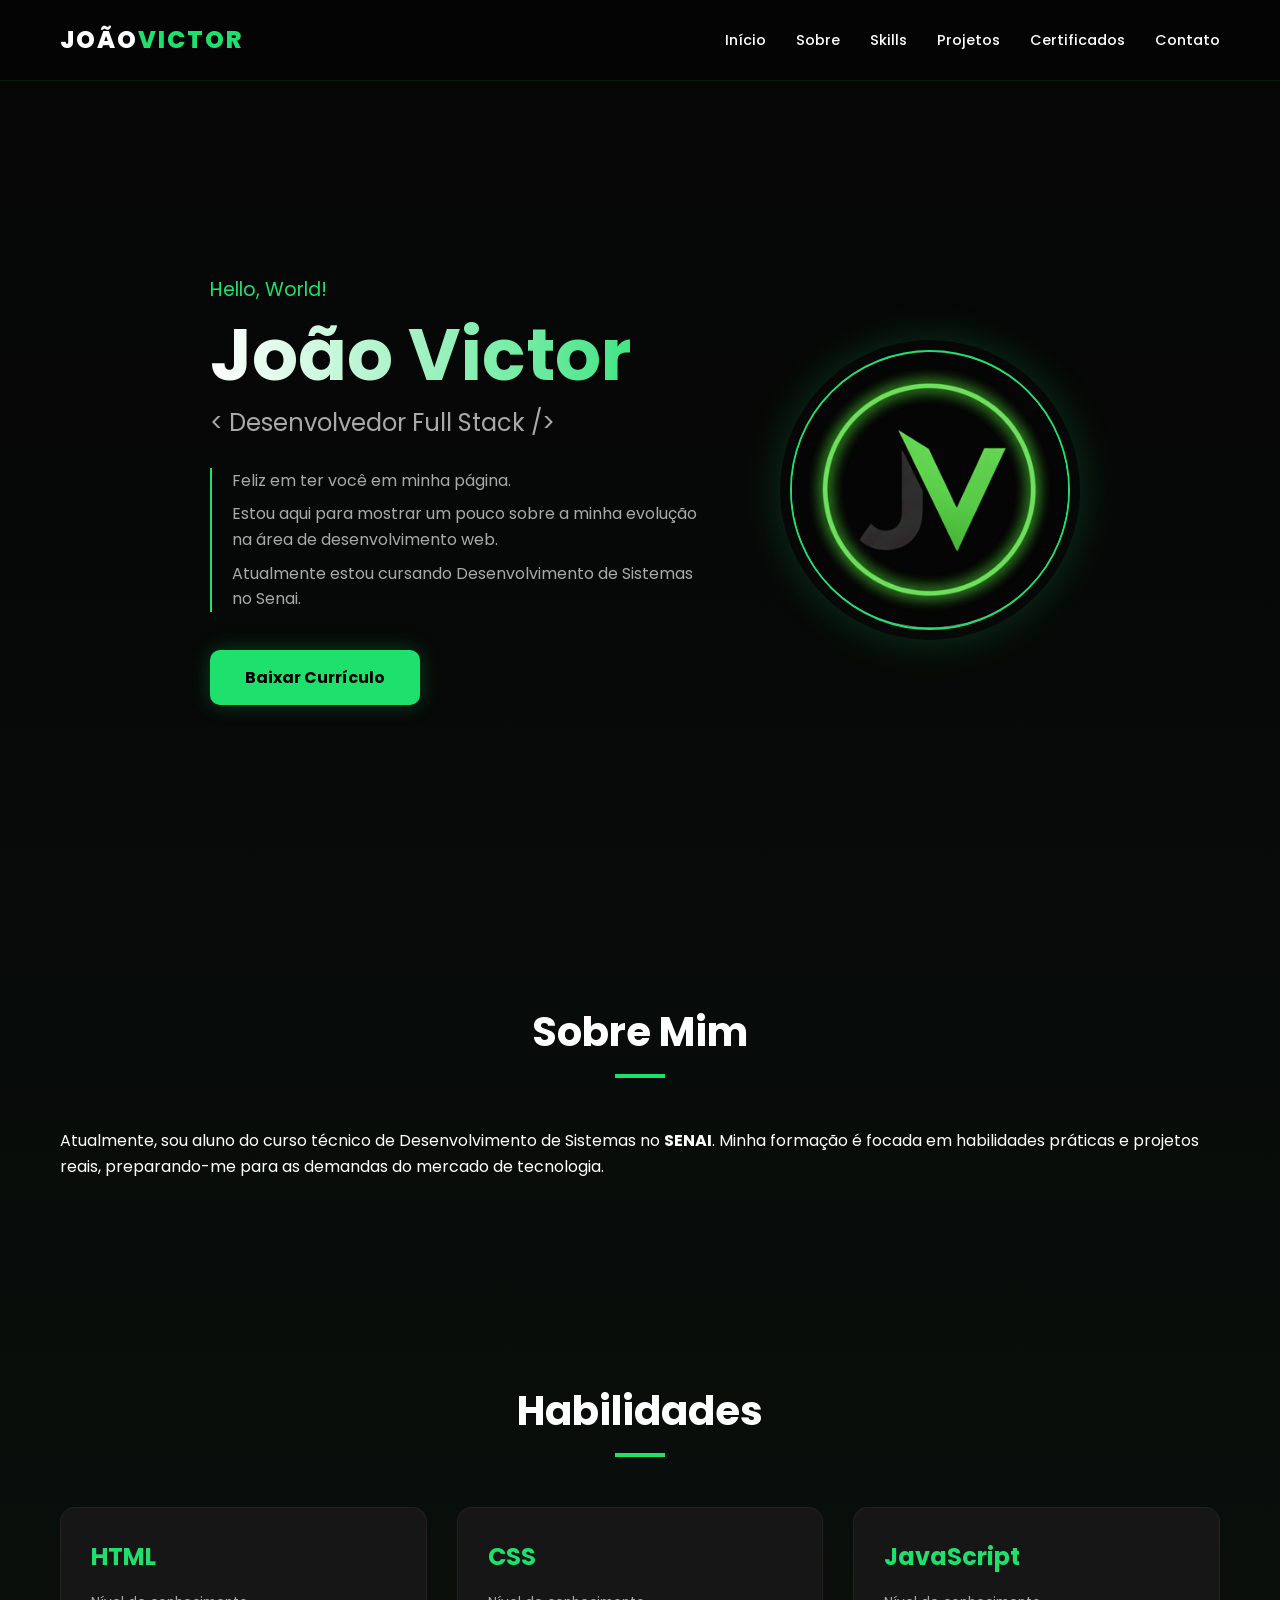
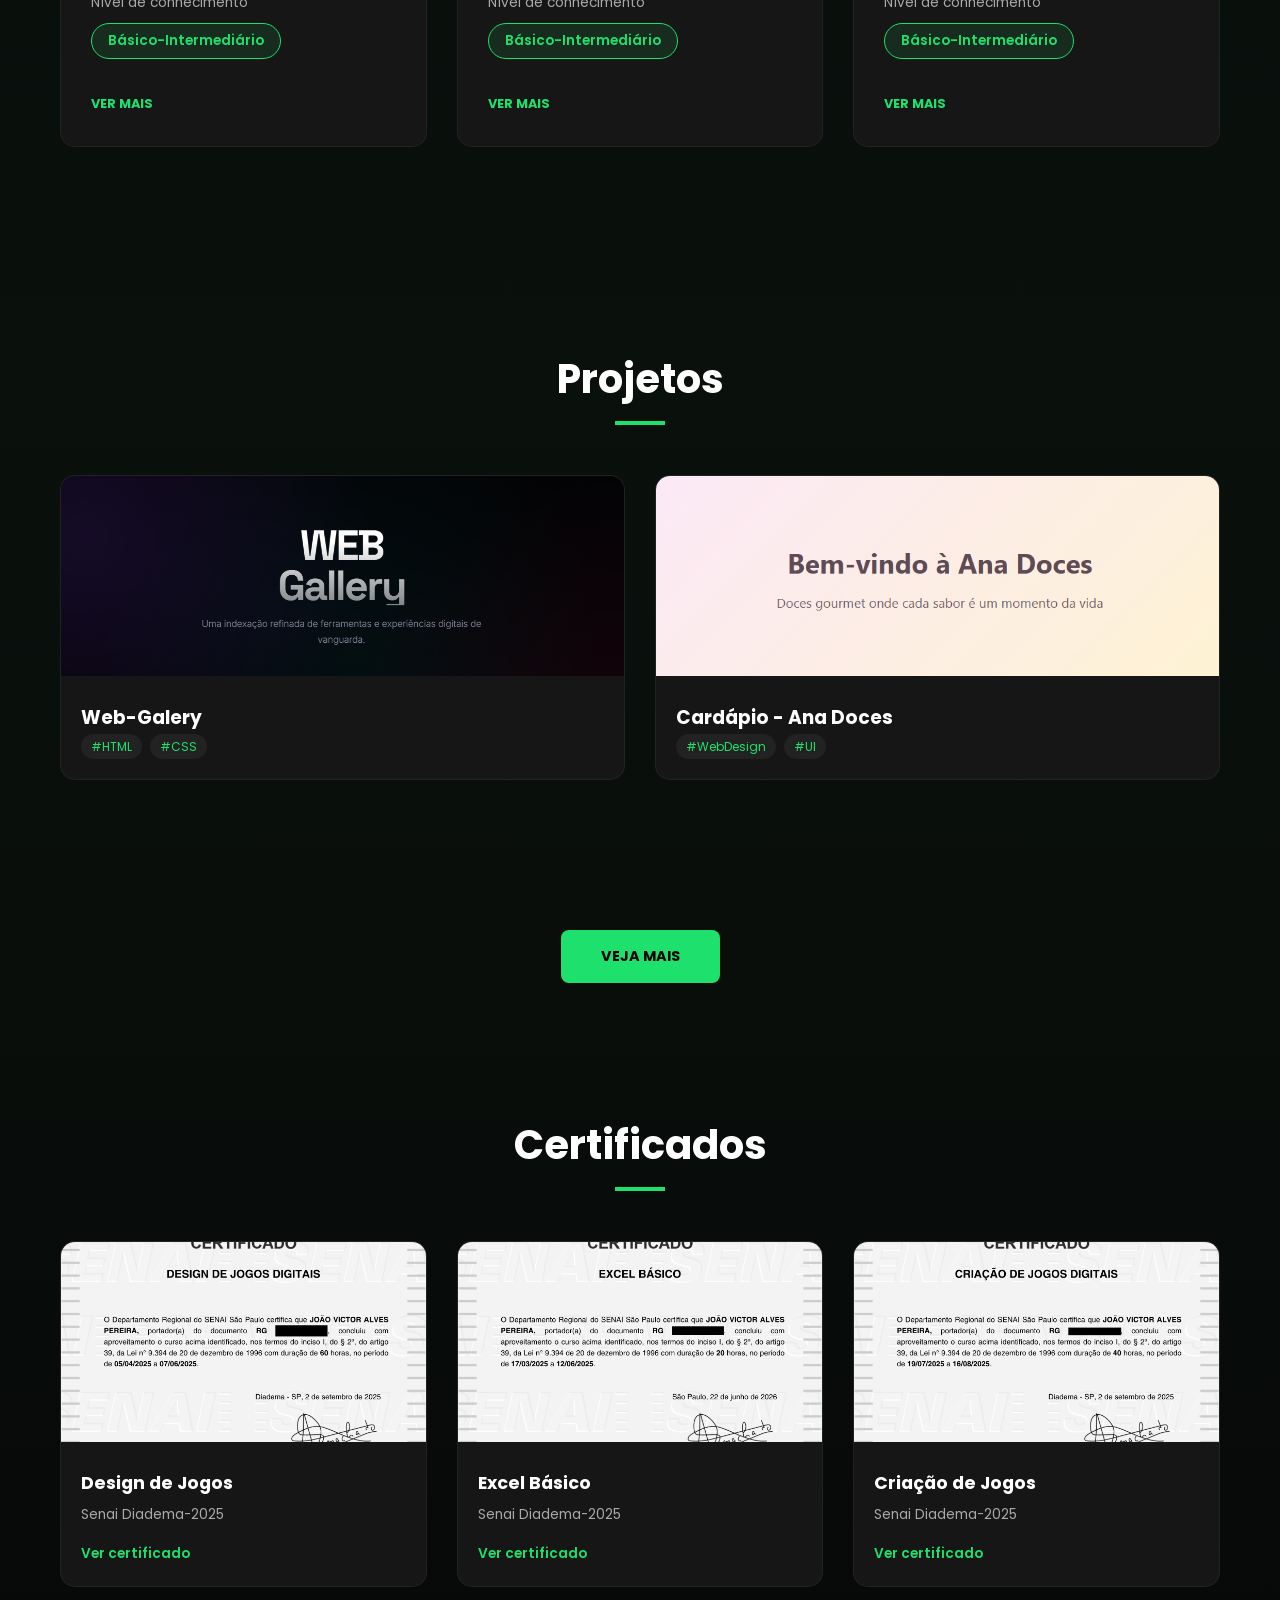
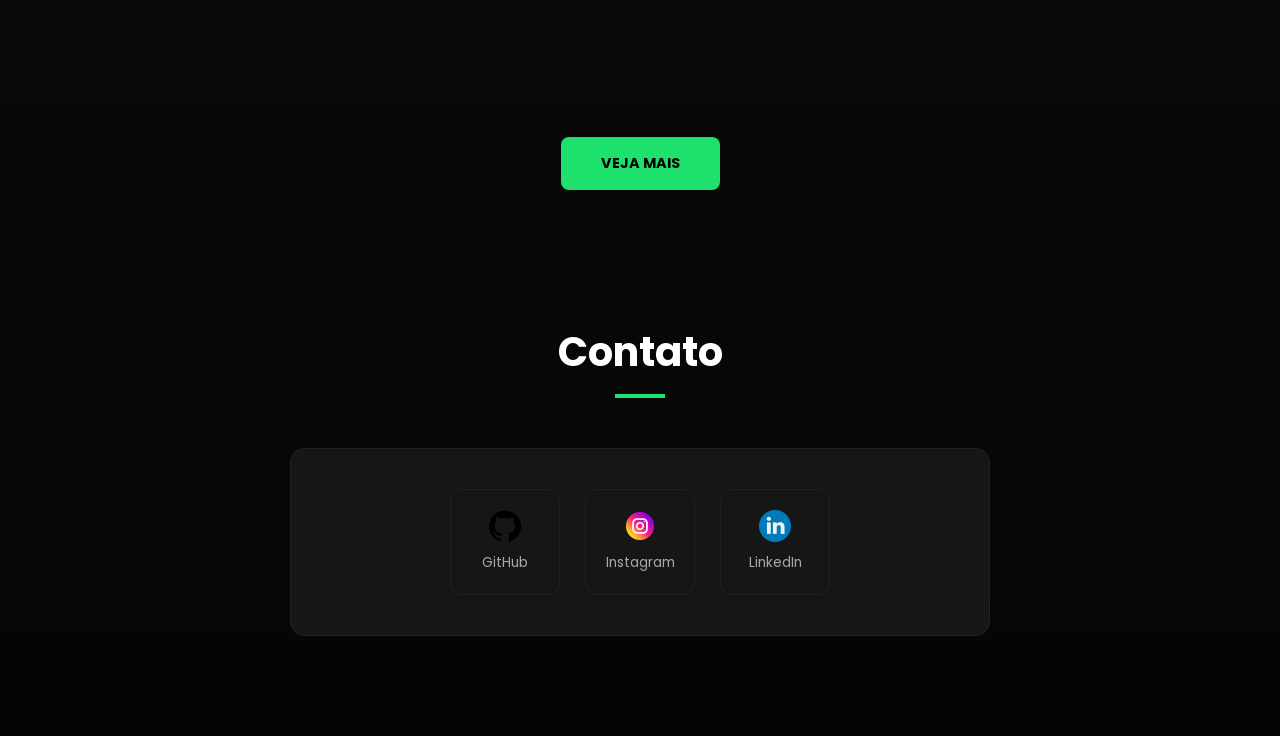
<file: index.html>
<!DOCTYPE html>
<html lang="pt-br">
<head>
    <meta charset="UTF-8">
    <meta name="viewport" content="width=device-width, initial-scale=1.0">
    <link href="https://fonts.googleapis.com/css2?family=Poppins:wght@300;400;600;800&display=swap" rel="stylesheet">
    <link rel="stylesheet" href="https://unicons.iconscout.com/release/v4.0.0/css/line.css">
    <link rel="stylesheet" href="./assets/css/style.css">
    <title>João Victor | Portfólio</title>
</head>
<body>
    <header class="header-container">
        <nav class="navegacao">
            <div class="logo">JOÃO<span>VICTOR</span></div>
            <ul class="menu">
                <li><a href="#inicio" class="menu-link">Início</a></li>
                <li><a href="#sobre" class="menu-link">Sobre</a></li>
                <li><a href="#skills" class="menu-link">Skills</a></li>
                <li><a href="#projetos" class="menu-link">Projetos</a></li>
                <li><a href="#certificados" class="menu-link">Certificados</a></li>
                <li><a href="#contatos" class="menu-link">Contato</a></li>
            </ul>
        </nav>
    </header>

    <main id="inicio" class="hero-section">
        <div class="hero-content" data-anime="left">
            <div class="hero-text">
                <p class="greeting">Hello, World!</p>
                <h1 class="name">João Victor</h1>
                <h2 class="profession">&lt; Desenvolvedor Full Stack /&gt;</h2>
                
                <div class="hero-description">
                    <p>Feliz em ter você em minha página.</p>
                    <p>Estou aqui para mostrar um pouco sobre a minha evolução na área de desenvolvimento web.</p>
                    <p>Atualmente estou cursando Desenvolvimento de Sistemas no Senai.</p>
                </div>

                <a href="./assets/IMG/curriculo/João Victor Alves Pereira.png"
                download
                class="btn-curriculo">
                     Baixar Currículo
                </a>
            </div>
            <div class="hero-image-container">
                <div class="profile-glow">
                    <img src="./assets/IMG/logo.png" alt="João Victor" class="foto-perfil">
                </div>
            </div>
        </div>
    </main>

    <section id="sobre" class="section-container" data-anime="up">
        <h2 class="section-title">Sobre Mim</h2>
        <div class="sobre-caixa">
            <p>Atualmente, sou aluno do curso técnico de Desenvolvimento de Sistemas no <strong>SENAI</strong>. Minha formação é focada em habilidades práticas e projetos reais, preparando-me para as demandas do mercado de tecnologia.</p>
        </div>
    </section>

    <section id="skills" class="section-container" data-anime="up">
        <h2 class="section-title">Habilidades</h2>
        <div class="skills-grid">
            <div class="skill-card">
                <h2 class="skill-name">HTML</h2>
                <div class="level-container">
                    <p>Nível de conhecimento</p>
                    <span class="skill-level">Básico-Intermediário</span>
                </div>
                <ul class="skill-list">
                    <li>Tags Semânticas</li>
                    <li>Acessibilidade</li>
                    <li>SEO (Search Engine Optimization)</li>
                    <li>Formulários</li>
                </ul>
                <div class="view-more-btn" onclick="toggleSkills(this)">Ver mais</div>
            </div>

            <div class="skill-card">
                <h2 class="skill-name">CSS</h2>
                <div class="level-container">
                    <p>Nível de conhecimento</p>
                    <span class="skill-level">Básico-Intermediário</span>
                </div>
                <ul class="skill-list">
                    <li>FlexBox & Grid</li>
                    <li>Responsividade</li>
                    <li>Media Queries</li>
                    <li>Animações</li>
                </ul>
                <div class="view-more-btn" onclick="toggleSkills(this)">Ver mais</div>
            </div>

            <div class="skill-card">
                <h2 class="skill-name">JavaScript</h2>
                <div class="level-container">
                    <p>Nível de conhecimento</p>
                    <span class="skill-level">Básico-Intermediário</span>
                </div>
                <ul class="skill-list">
                    <li>Fetch API</li>
                    <li>Promises / Async-Await</li>
                    <li>Manipulação de DOM</li>
                    <li>Arrays & Objetos</li>
                </ul>
                <div class="view-more-btn" onclick="toggleSkills(this)">Ver mais</div>
            </div>
        </div>
    </section>

    <section id="projetos" class="section-container" data-anime="up">
        <h2 class="section-title">Projetos</h2>
        <div class="projetos-grid">
            <div class="projeto-card">
                <div class="card-img"><img src="./assets/IMG/WebGallery.png" alt="Streaming"></div>
                <div class="card-body">
                    <h3>Web-Galery</h3>
                    <div class="tags"><span>#HTML</span><span>#CSS</span></div>
                </div>
            </div>
            
            <div class="projeto-card">
                <div class="card-img"><img src="./assets/IMG/anaDoces.png" alt="Cardápio"></div>
                <div class="card-body">
                    <h3>Cardápio - Ana Doces</h3>
                    <div class="tags"><span>#WebDesign</span><span>#UI</span></div>
                </div>
            </div>
        </div>
    </section>

    <div class='projects--content__more'>
            <a href="./pages/projetos.html" target="_blank">Veja mais</a>
        </div>
    </section>

    <section id="certificados" class="section-container" data-anime="up">
        <h2 class="section-title">Certificados</h2>
        <div class="certificados-grid">
            <div class="certificado-card">
                <div class="card-img"><img src="./assets/IMG/certificados/design de jogos digitais.png" alt="Certificado de Design de Jogos"></div>
                <div class="card-body">
                    <h3>Design de Jogos</h3>
                    <p class="certificado-instituicao">Senai Diadema-2025 </p>
                    <a href="./assets/IMG/certificados/design de jogos digitais.png" target="_blank" rel="noopener" class="ver-certificado">Ver certificado</a>
                </div>
            </div>

            <div class="certificado-card">
                <div class="card-img"><img src="./assets/IMG/certificados/excel basico.png" alt="Certificado de Excel Básico"></div>
                <div class="card-body">
                    <h3>Excel Básico</h3>
                    <p class="certificado-instituicao">Senai Diadema-2025</p>
                    <a href="./assets/IMG/certificados/excel basico.png" target="_blank" rel="noopener" class="ver-certificado">Ver certificado</a>
                </div>
            </div>

            <div class="certificado-card">
                <div class="card-img"><img src="./assets/IMG/certificados/criacao de jogos digitais.png" alt="Certificado de Criação de Jogos"></div>
                <div class="card-body">
                    <h3>Criação de Jogos</h3>
                    <p class="certificado-instituicao">Senai Diadema-2025</p>
                    <a href="./assets/IMG/certificados/criacao de jogos digitais.png" target="_blank" rel="noopener" class="ver-certificado">Ver certificado</a>
                </div>
            </div>
        </div>
    </section>

    <div class='projects--content__more'>
            <a href="./pages/certificados.html" target="_blank">Veja mais</a>
        </div>
    </section>

    <section id="contatos" class="section-container" data-anime="up">
        <h2 class="section-title">Contato</h2>
        <div class="contato-wrapper">
            <div class="contato-card">
                <a href="https://github.com/jvap-bit" target="_blank" rel="noopener" class="contato-btn" aria-label="GitHub">
                    <img src="./assets/IMG/github.png" alt="GitHub">
                    <span>GitHub</span>
                </a>
                <a href="https://instagram.com/jao_vict86" target="_blank" rel="noopener" class="contato-btn" aria-label="Instagram">
                    <img src="./assets/IMG/instagram.png" alt="Instagram">
                    <span>Instagram</span>
                </a>
                <a href="https://linkedin.com/in/jo%C3%A3o-victor-alves-pereira-34b608384" target="_blank" rel="noopener" class="contato-btn" aria-label="LinkedIn">
                    <img src="./assets/IMG/linkedin.png" alt="LinkedIn">
                    <span>LinkedIn</span>
                </a>
            </div>
        </div>
    </section>

    <script src="./assets/js/script.js"></script>
</body>
</html>
</file>
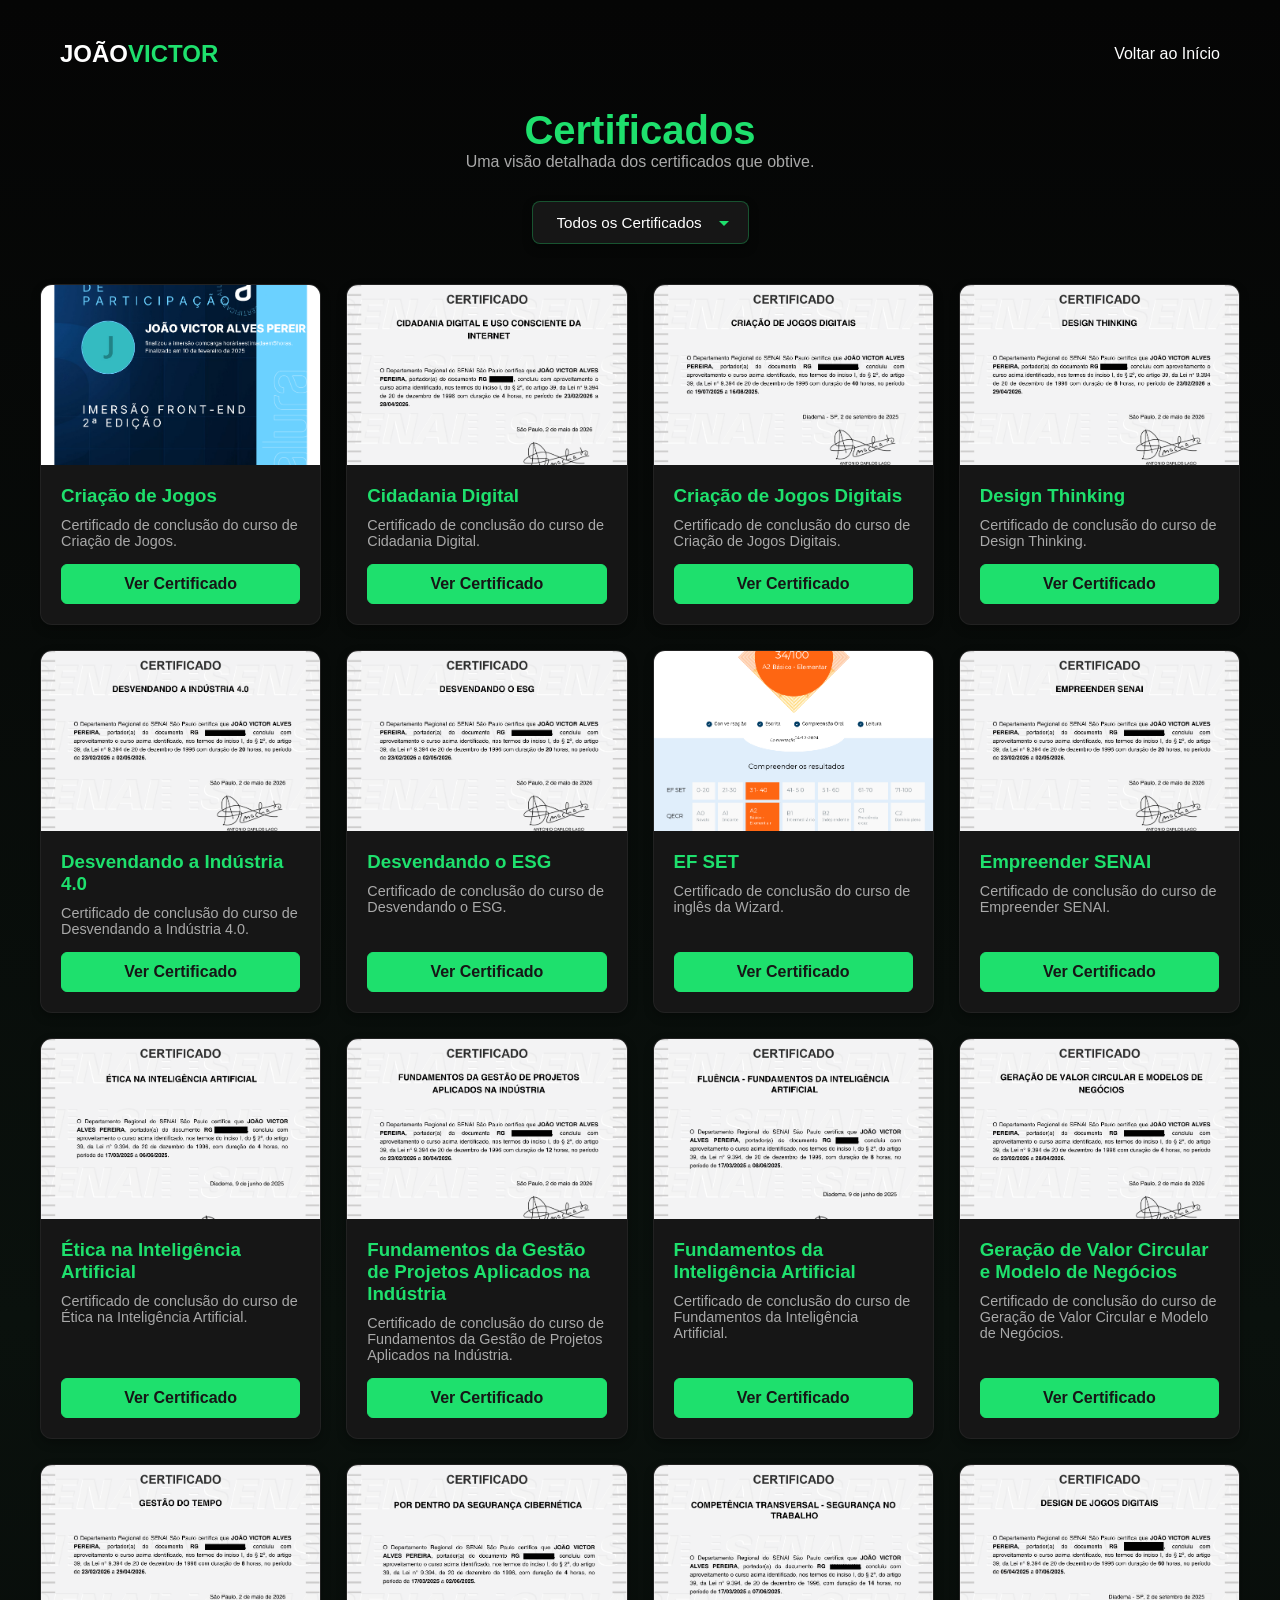
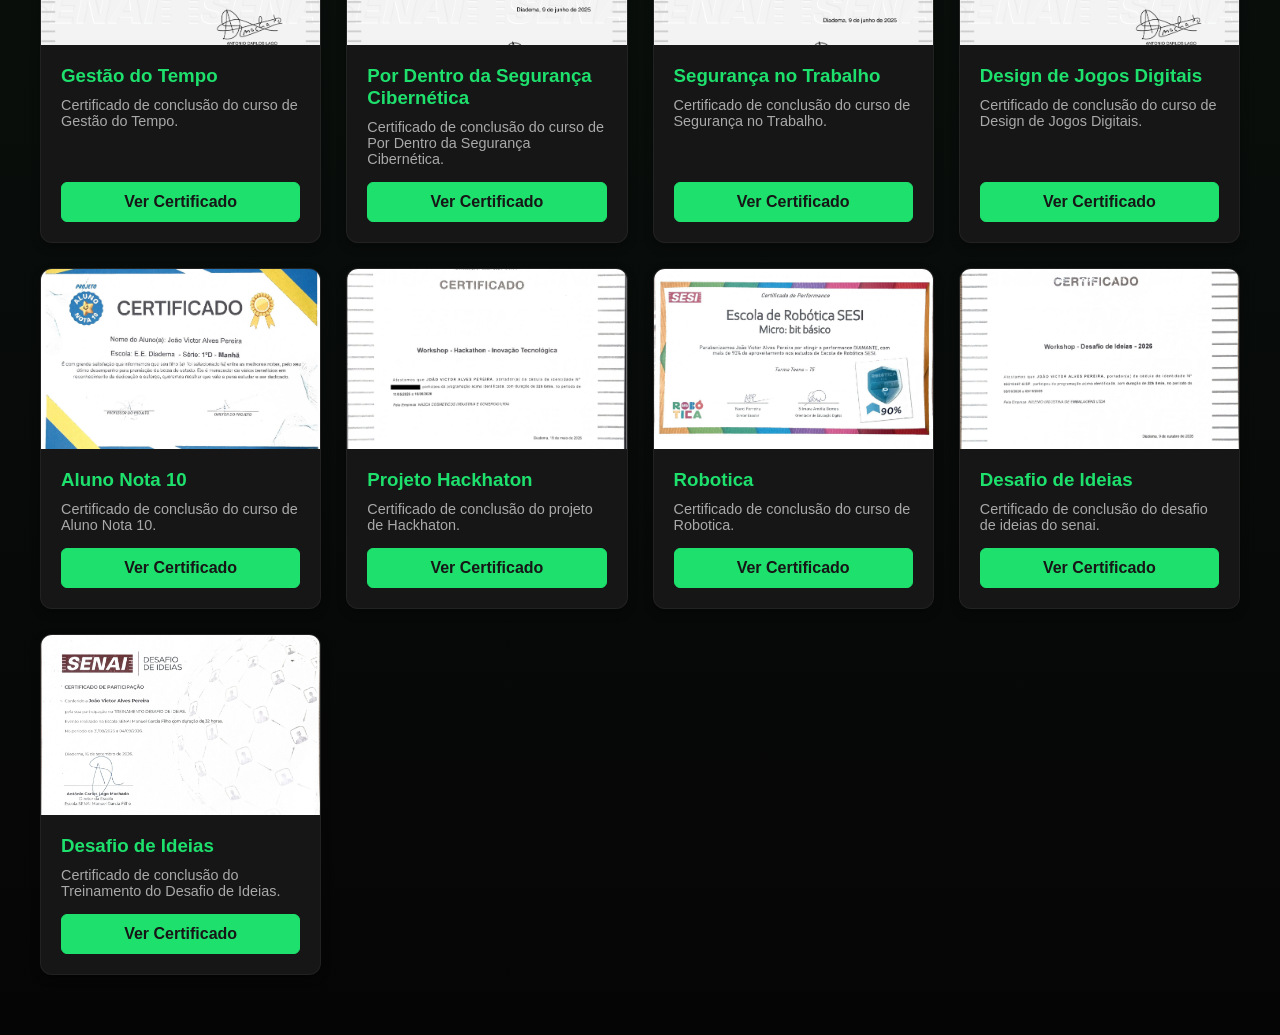
<file: pages/certificados.html>
<!DOCTYPE html>
<html lang="pt-br">
<head>
    <meta charset="UTF-8">
    <meta name="viewport" content="width=device-width, initial-scale=1.0">
    <title>Certificados | João Victor</title>
    <link rel="stylesheet" href="../assets/css/certificados.css">
</head>
<body>
    
    <header class="header-container">
        <nav class="navegacao">
            <div class="logo">JOÃO<span>VICTOR</span></div>
            <ul class="menu">
                <li><a href="../index.html" class="menu-link">Voltar ao Início</a></li>
            </ul>
        </nav>
    </header>

    <main class="section-container">
        <div class="catalog-header" data-anime="up">
            <h1 class="section-title">Certificados</h1>
            <p style="text-align: center; color: var(--text-gray); margin-top: -30px; margin-bottom: 30px;">
                Uma visão detalhada dos certificados que obtive.
            </p>

            <!-- Filtro centralizado abaixo do título -->
            <div class="filtro-container">
                <select class="filtro-select" id="filtroSelect" onchange="filtrarCertificados()">
                    <option value="todos">Todos os Certificados</option>
                    <option value="linguagem">Linguagem</option>
                    <option value="transversais">Transversais</option>
                    <option value="presenciais">Presenciais</option>
                    <option value="fisicos">Fisicos</option>
                </select>
            </div>
        </div>

        <div class="certificados-grid">

            <div class="certificado-card" data-categoria="linguagem" data-anime="up">
                <div class="card-img">
                    <img src="../assets/IMG/certificados/alura.png" alt="Certificado Alura">
                </div>
                <div class="card-body">
                    <h3 style="color: var(--primary); margin-bottom: 10px;">Criação de Jogos</h3>
                    <p style="color: var(--text-gray); font-size: 0.9rem; margin-bottom: 15px;">
                        Certificado de conclusão do curso de Criação de Jogos.
                    </p>
                    <a href="../assets/IMG/certificados/alura.png" target="_blank" class="btn-enviar" style="display: block; text-align: center; text-decoration: none; margin-top: auto;">Ver Certificado</a>
                </div>
            </div>

            <div class="certificado-card" data-categoria="transversais" data-anime="up">
                <div class="card-img">
                    <img src="../assets/IMG/certificados/cidadania digital.png" alt="Certificado Cidadania Digital">
                </div>
                <div class="card-body">
                    <h3 style="color: var(--primary); margin-bottom: 10px;">Cidadania Digital</h3>
                    <p style="color: var(--text-gray); font-size: 0.9rem; margin-bottom: 15px;">
                        Certificado de conclusão do curso de Cidadania Digital.
                    </p>
                    <a href="../assets/IMG/certificados/cidadania digital.png" target="_blank" class="btn-enviar" style="display: block; text-align: center; text-decoration: none; margin-top: auto;">Ver Certificado</a>
                </div>
            </div>

            <div class="certificado-card" data-categoria="presenciais" data-anime="up">
                <div class="card-img">
                    <img src="../assets/IMG/certificados/criacao de jogos digitais.png" alt="Certificado Criação de Jogos Digitais">
                </div>
                <div class="card-body">
                    <h3 style="color: var(--primary); margin-bottom: 10px;">Criação de Jogos Digitais</h3>
                    <p style="color: var(--text-gray); font-size: 0.9rem; margin-bottom: 15px;">
                        Certificado de conclusão do curso de Criação de Jogos Digitais.
                    </p>
                    <a href="../assets/IMG/certificados/criacao de jogos digitais.png" target="_blank" class="btn-enviar" style="display: block; text-align: center; text-decoration: none; margin-top: auto;">Ver Certificado</a>
                </div>
            </div>

            <div class="certificado-card" data-categoria="transversais" data-anime="up">
                <div class="card-img">
                    <img src="../assets/IMG/certificados/design thinking.png" alt="Certificado Design Thinking">
                </div>
                <div class="card-body">
                    <h3 style="color: var(--primary); margin-bottom: 10px;">Design Thinking</h3>
                    <p style="color: var(--text-gray); font-size: 0.9rem; margin-bottom: 15px;">
                        Certificado de conclusão do curso de Design Thinking.
                    </p>
                    <a href="../assets/IMG/certificados/design thinking.png" target="_blank" class="btn-enviar" style="display: block; text-align: center; text-decoration: none; margin-top: auto;">Ver Certificado</a>
                </div>
            </div>

            <div class="certificado-card" data-categoria="transversais" data-anime="up">
                <div class="card-img">
                    <img src="../assets/IMG/certificados/desvendando a industria 4.0.png" alt="Certificado Desvendando a Indústria 4.0">
                </div>
                <div class="card-body">
                    <h3 style="color: var(--primary); margin-bottom: 10px;">Desvendando a Indústria 4.0</h3>
                    <p style="color: var(--text-gray); font-size: 0.9rem; margin-bottom: 15px;">
                        Certificado de conclusão do curso de Desvendando a Indústria 4.0.
                    </p>
                    <a href="../assets/IMG/certificados/desvendando a industria 4.0.png" target="_blank" class="btn-enviar" style="display: block; text-align: center; text-decoration: none; margin-top: auto;">Ver Certificado</a>
                </div>
            </div>

            <div class="certificado-card" data-categoria="transversais" data-anime="up">
                <div class="card-img">
                    <img src="../assets/IMG/certificados/desvendando o esg.png" alt="Certificado Desvendando o ESG">
                </div>
                <div class="card-body">
                    <h3 style="color: var(--primary); margin-bottom: 10px;">Desvendando o ESG</h3>
                    <p style="color: var(--text-gray); font-size: 0.9rem; margin-bottom: 15px;">
                        Certificado de conclusão do curso de Desvendando o ESG.
                    </p>
                    <a href="../assets/IMG/certificados/desvendando o esg.png" target="_blank" class="btn-enviar" style="display: block; text-align: center; text-decoration: none; margin-top: auto;">Ver Certificado</a>
                </div>
            </div>

            <div class="certificado-card" data-categoria="linguagem" data-anime="up">
                <div class="card-img">
                    <img src="../assets/IMG/certificados/ef set.png" alt="Certificado EF SET">
                </div>
                <div class="card-body">
                    <h3 style="color: var(--primary); margin-bottom: 10px;">EF SET</h3>
                    <p style="color: var(--text-gray); font-size: 0.9rem; margin-bottom: 15px;">
                        Certificado de conclusão do curso de inglês da Wizard.
                    </p>
                    <a href="../assets/IMG/certificados/ef set.png" target="_blank" class="btn-enviar" style="display: block; text-align: center; text-decoration: none; margin-top: auto;">Ver Certificado</a>
                </div>
            </div>

            <div class="certificado-card" data-categoria="transversais" data-anime="up">
                <div class="card-img">
                    <img src="../assets/IMG/certificados/empreender senai.png" alt="Certificado Empreender SENAI">
                </div>
                <div class="card-body">
                    <h3 style="color: var(--primary); margin-bottom: 10px;">Empreender SENAI</h3>
                    <p style="color: var(--text-gray); font-size: 0.9rem; margin-bottom: 15px;">
                        Certificado de conclusão do curso de Empreender SENAI.
                    </p>
                    <a href="../assets/IMG/certificados/empreender senai.png" target="_blank" class="btn-enviar" style="display: block; text-align: center; text-decoration: none; margin-top: auto;">Ver Certificado</a>
                </div>
            </div>

            <div class="certificado-card" data-categoria="transversais" data-anime="up">
                <div class="card-img">
                    <img src="../assets/IMG/certificados/etica na inteligencia artificial.png" alt="Certificado Ética na Inteligência Artificial">
                </div>
                <div class="card-body">
                    <h3 style="color: var(--primary); margin-bottom: 10px;">Ética na Inteligência Artificial</h3>
                    <p style="color: var(--text-gray); font-size: 0.9rem; margin-bottom: 15px;">
                        Certificado de conclusão do curso de Ética na Inteligência Artificial.
                    </p>
                    <a href="../assets/IMG/certificados/etica na inteligencia artificial.png" target="_blank" class="btn-enviar" style="display: block; text-align: center; text-decoration: none; margin-top: auto;">Ver Certificado</a>
                </div>
            </div>

            <div class="certificado-card" data-categoria="transversais" data-anime="up">
                <div class="card-img">
                    <img src="../assets/IMG/certificados/fundamentos da gestão de projetos aplicados na industria.png" alt="Certificado Fundamentos da Gestão de Projetos Aplicados na Indústria">
                </div>
                <div class="card-body">
                    <h3 style="color: var(--primary); margin-bottom: 10px;">Fundamentos da Gestão de Projetos Aplicados na Indústria</h3>
                    <p style="color: var(--text-gray); font-size: 0.9rem; margin-bottom: 15px;">
                        Certificado de conclusão do curso de Fundamentos da Gestão de Projetos Aplicados na Indústria.
                    </p>
                    <a href="../assets/IMG/certificados/fundamentos da gestão de projetos aplicados na industria.png" target="_blank" class="btn-enviar" style="display: block; text-align: center; text-decoration: none; margin-top: auto;">Ver Certificado</a>
                </div>
            </div>

            <div class="certificado-card" data-categoria="transversais" data-anime="up">
                <div class="card-img">
                    <img src="../assets/IMG/certificados/fundamentos da inteligencia artificial.png" alt="Certificado Fundamentos da Inteligência Artificial">
                </div>
                <div class="card-body">
                    <h3 style="color: var(--primary); margin-bottom: 10px;">Fundamentos da Inteligência Artificial</h3>
                    <p style="color: var(--text-gray); font-size: 0.9rem; margin-bottom: 15px;">
                        Certificado de conclusão do curso de Fundamentos da Inteligência Artificial.
                    </p>
                    <a href="../assets/IMG/certificados/fundamentos da inteligencia artificial.png" target="_blank" class="btn-enviar" style="display: block; text-align: center; text-decoration: none; margin-top: auto;">Ver Certificado</a>
                </div>
            </div>

            <div class="certificado-card" data-categoria="transversais" data-anime="up">
                <div class="card-img">
                    <img src="../assets/IMG/certificados/geração de valior circular e modelo de negocios.png" alt="Certificado Geração de Valor Circular e Modelo de Negócios">
                </div>
                <div class="card-body">
                    <h3 style="color: var(--primary); margin-bottom: 10px;">Geração de Valor Circular e Modelo de Negócios</h3>
                    <p style="color: var(--text-gray); font-size: 0.9rem; margin-bottom: 15px;">
                        Certificado de conclusão do curso de Geração de Valor Circular e Modelo de Negócios.
                    </p>
                    <a href="../assets/IMG/certificados/geração de valior circular e modelo de negocios.png" target="_blank" class="btn-enviar" style="display: block; text-align: center; text-decoration: none; margin-top: auto;">Ver Certificado</a>
                </div>
            </div>

            <div class="certificado-card" data-categoria="transversais" data-anime="up">
                <div class="card-img">
                    <img src="../assets/IMG/certificados/gestao do tempo.png" alt="Certificado Gestão do Tempo">
                </div>
                <div class="card-body">
                    <h3 style="color: var(--primary); margin-bottom: 10px;">Gestão do Tempo</h3>
                    <p style="color: var(--text-gray); font-size: 0.9rem; margin-bottom: 15px;">
                        Certificado de conclusão do curso de Gestão do Tempo.
                    </p>
                    <a href="../assets/IMG/certificados/gestao do tempo.png" target="_blank" class="btn-enviar" style="display: block; text-align: center; text-decoration: none; margin-top: auto;">Ver Certificado</a>
                </div>
            </div>

            <div class="certificado-card" data-categoria="transversais" data-anime="up">
                <div class="card-img">
                    <img src="../assets/IMG/certificados/por dentro da segurançca cibernetica.png" alt="Certificado Por Dentro da Segurança Cibernética">
                </div>
                <div class="card-body">
                    <h3 style="color: var(--primary); margin-bottom: 10px;">Por Dentro da Segurança Cibernética</h3>
                    <p style="color: var(--text-gray); font-size: 0.9rem; margin-bottom: 15px;">
                        Certificado de conclusão do curso de Por Dentro da Segurança Cibernética.
                    </p>
                    <a href="../assets/IMG/certificados/por dentro da segurançca cibernetica.png" target="_blank" class="btn-enviar" style="display: block; text-align: center; text-decoration: none; margin-top: auto;">Ver Certificado</a>
                </div>
            </div>

            <div class="certificado-card" data-categoria="transversais" data-anime="up">
                <div class="card-img">
                    <img src="../assets/IMG/certificados/seguranca no trabalho.png" alt="Certificado Segurança no Trabalho">
                </div>
                <div class="card-body">
                    <h3 style="color: var(--primary); margin-bottom: 10px;">Segurança no Trabalho</h3>
                    <p style="color: var(--text-gray); font-size: 0.9rem; margin-bottom: 15px;">
                        Certificado de conclusão do curso de Segurança no Trabalho.
                    </p>
                    <a href="../assets/IMG/certificados/seguranca no trabalho.png" target="_blank" class="btn-enviar" style="display: block; text-align: center; text-decoration: none; margin-top: auto;">Ver Certificado</a>
                </div>
            </div>

            <div class="certificado-card" data-categoria="presenciais" data-anime="up">
                <div class="card-img">
                    <img src="../assets/IMG/certificados/design de jogos digitais.png" alt="Certificado Design de Jogos Digitais">
                </div>
                <div class="card-body">
                    <h3 style="color: var(--primary); margin-bottom: 10px;">Design de Jogos Digitais</h3>
                    <p style="color: var(--text-gray); font-size: 0.9rem; margin-bottom: 15px;">
                        Certificado de conclusão do curso de Design de Jogos Digitais.
                    </p>
                    <a href="../assets/IMG/certificados/design de jogos digitais.png" target="_blank" class="btn-enviar" style="display: block; text-align: center; text-decoration: none; margin-top: auto;">Ver Certificado</a>
                </div>
            </div>

            <div class="certificado-card" data-categoria="presenciais" data-anime="up">
                <div class="card-img">
                    <img src="../assets/IMG/certificados/aluno nota 10.png" alt="Certificado Aluno Nota 10">
                </div>
                <div class="card-body">
                    <h3 style="color: var(--primary); margin-bottom: 10px;">Aluno Nota 10</h3>
                    <p style="color: var(--text-gray); font-size: 0.9rem; margin-bottom: 15px;">
                        Certificado de conclusão do curso de Aluno Nota 10.
                    </p>
                    <a href="../assets/IMG/certificados/aluno nota 10.png" target="_blank" class="btn-enviar" style="display: block; text-align: center; text-decoration: none; margin-top: auto;">Ver Certificado</a>
                </div>
            </div>

            <div class="certificado-card" data-categoria="fisicos" data-anime="up">
                <div class="card-img">
                    <img src="../assets/IMG/certificados/certificado hackhaton.png" alt="Certificado projeto hackhaton">
                </div>
                <div class="card-body">
                    <h3 style="color: var(--primary); margin-bottom: 10px;">Projeto Hackhaton</h3>
                    <p style="color: var(--text-gray); font-size: 0.9rem; margin-bottom: 15px;">
                        Certificado de conclusão do projeto de Hackhaton.
                    </p>
                    <a href="../assets/IMG/certificados/certificado hackhaton.png" target="_blank" class="btn-enviar" style="display: block; text-align: center; text-decoration: none; margin-top: auto;">Ver Certificado</a>
                </div>
            </div>

            <div class="certificado-card" data-categoria="presenciais" data-anime="up">
                <div class="card-img">
                    <img src="../assets/IMG/certificados/Robotica.png" alt="Certificado Robotica">
                </div>
                <div class="card-body">
                    <h3 style="color: var(--primary); margin-bottom: 10px;">Robotica</h3>
                    <p style="color: var(--text-gray); font-size: 0.9rem; margin-bottom: 15px;">
                        Certificado de conclusão do curso de Robotica.
                    </p>
                    <a href="../assets/IMG/certificados/Robotica.png" target="_blank" class="btn-enviar" style="display: block; text-align: center; text-decoration: none; margin-top: auto;">Ver Certificado</a>
                </div>
            </div>

            <div class="certificado-card" data-categoria="fisicos" data-anime="up">
                <div class="card-img">
                    <img src="../assets/IMG/certificados/certificado_desafio_de_ideias.jpg" alt="Certificado Desafio de Ideias">
                </div>
                <div class="card-body">
                    <h3 style="color: var(--primary); margin-bottom: 10px;">Desafio de Ideias</h3>
                    <p style="color: var(--text-gray); font-size: 0.9rem; margin-bottom: 15px;">
                        Certificado de conclusão do desafio de ideias do senai.
                    </p>
                    <a href="../assets/IMG/certificados/certificado_desafio_de_ideias.jpg" target="_blank" class="btn-enviar" style="display: block; text-align: center; text-decoration: none; margin-top: auto;">Ver Certificado</a>
                </div>
            </div>

            <div class="certificado-card" data-categoria="fisicos" data-anime="up">
                <div class="card-img">
                    <img src="../assets/IMG/certificados/treinamento_desafio_de_ideias.jpg" alt="Certificado Desafio de Ideias">
                </div>
                <div class="card-body">
                    <h3 style="color: var(--primary); margin-bottom: 10px;">Desafio de Ideias</h3>
                    <p style="color: var(--text-gray); font-size: 0.9rem; margin-bottom: 15px;">
                        Certificado de conclusão do Treinamento do Desafio de Ideias.
                    </p>
                    <a href="../assets/IMG/certificados/treinamento_desafio_de_ideias.jpg" target="_blank" class="btn-enviar" style="display: block; text-align: center; text-decoration: none; margin-top: auto;">Ver Certificado</a>
                </div>
            </div>

        </div>
    </main>

    <!-- Script para executar a filtragem JS -->
    <script>
        function filtrarCertificados() {
            const filtro = document.getElementById('filtroSelect').value.toLowerCase();
            const cards = document.querySelectorAll('.certificado-card');

            cards.forEach(card => {
                const categoria = card.getAttribute('data-categoria');
                
                if (filtro === 'todos' || categoria === filtro) {
                    card.classList.remove('escondido');
                } else {
                    card.classList.add('escondido');
                }
            });
        }
    </script>
</body>
</html>
</file>
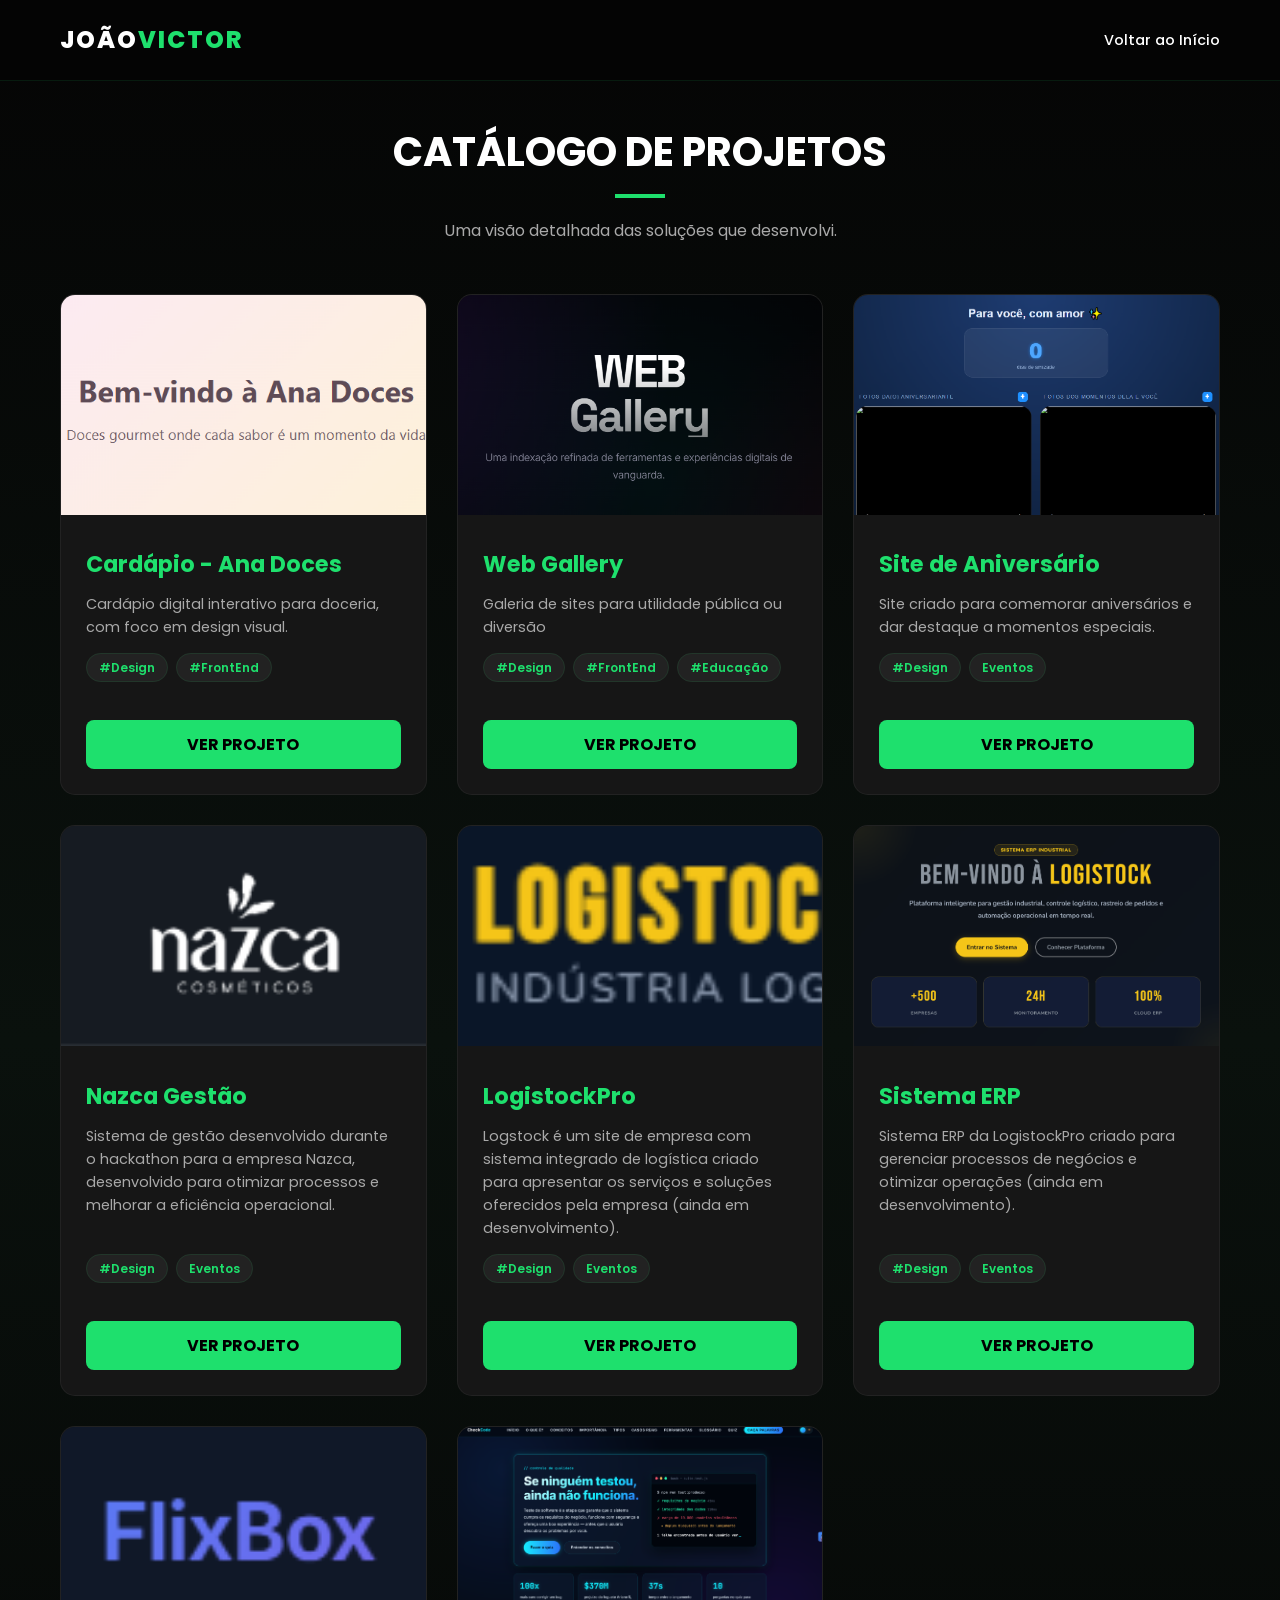
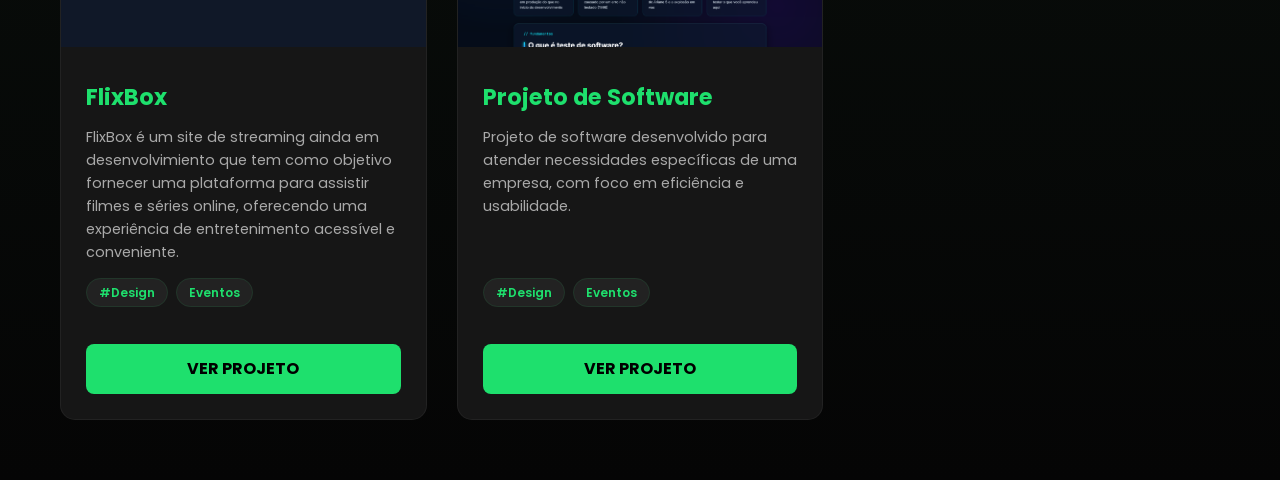
<file: pages/projetos.html>
<!DOCTYPE html>
<html lang="pt-br">
<head>
    <meta charset="UTF-8">
    <meta name="viewport" content="width=device-width, initial-scale=1.0">
    <link href="https://fonts.googleapis.com/css2?family=Poppins:wght@300;400;600;800&display=swap" rel="stylesheet">
    <link rel="stylesheet" href="https://unicons.iconscout.com/release/v4.0.0/css/line.css">
    <link rel="stylesheet" href="../assets/css/style.css">
    <link rel="stylesheet" href="../assets/css/projetos.css">
    <title>Catálogo de Projetos | João Victor</title>
</head>
<body>

    <header class="header-container">
        <nav class="navegacao">
            <div class="logo">JOÃO<span>VICTOR</span></div>
            <ul class="menu">
                <li><a href="../index.html" class="menu-link">Voltar ao Início</a></li>
            </ul>
        </nav>
    </header>

    <main class="section-container">
        <div class="catalog-header" data-anime="up">
            <h1 class="section-title">Catálogo de Projetos</h1>
            <p style="text-align: center; color: var(--text-gray); margin-top: -30px; margin-bottom: 50px;">
                Uma visão detalhada das soluções que desenvolvi.
            </p>
        </div>

        <div class="projetos-grid">

            <div class="projeto-card" data-anime="up">
                <div class="card-img">
                    <img src="../assets/IMG/anaDoces.png" alt="Cardápio Ana Doces">
                </div>
                <div class="card-body">
                    <h3 style="color: var(--primary); margin-bottom: 10px;">Cardápio - Ana Doces</h3>
                    <p style="color: var(--text-gray); font-size: 0.9rem; margin-bottom: 15px;">
                        Cardápio digital interativo para doceria, com foco em design visual.
                    </p>
                    <div class="tags">
                        <span>#Design</span><span>#FrontEnd</span>
                    </div>
                    <a href="https://jvap-bit.github.io/Design-Cardapio-Doceria/" class="btn-enviar" style="display: block; text-align: center; text-decoration: none; margin-top: 20px;">Ver Projeto</a>
                </div>
            </div>

            <div class="projeto-card" data-anime="up">
                <div class="card-img">
                    <img src="../assets/IMG/WebGallery.png" alt="Galeria Web">
                </div>
                <div class="card-body">
                    <h3 style="color: var(--primary); margin-bottom: 10px;">Web Gallery</h3>
                    <p style="color: var(--text-gray); font-size: 0.9rem; margin-bottom: 15px;">
                        Galeria de sites para utilidade pública ou diversão
                    </p>
                    <div class="tags">
                        <span>#Design</span><span>#FrontEnd</span><span>#Educação</span>
                    </div>
                    <a href="https://jvap-bit.github.io/Galeria-Web/" class="btn-enviar" style="display: block; text-align: center; text-decoration: none; margin-top: 20px;">Ver Projeto</a>
                </div>
            </div>

            <div class="projeto-card" data-anime="up">
                <div class="card-img">
                    <img src="../assets/IMG/Aniversario.png" alt="Site de Aniversário">
                </div>
                <div class="card-body">
                    <h3 style="color: var(--primary); margin-bottom: 10px;">Site de Aniversário</h3>
                    <p style="color: var(--text-gray); font-size: 0.9rem; margin-bottom: 15px;">
                        Site criado para comemorar aniversários e dar destaque a momentos especiais.
                    </p>
                    <div class="tags">
                        <span>#Design</span><span>Eventos</span>
                    </div>
                    <a href="https://jvap-bit.github.io/site-de-aniversario/" class="btn-enviar" style="display: block; text-align: center; text-decoration: none; margin-top: 20px;">Ver Projeto</a>
                </div>
            </div>

            <div class="projeto-card" data-anime="up">
                <div class="card-img">
                    <img src="../assets/IMG/nazcaGestao.png" alt="Nazca Gestão">
                </div>
                <div class="card-body">
                    <h3 style="color: var(--primary); margin-bottom: 10px;">Nazca Gestão</h3>
                    <p style="color: var(--text-gray); font-size: 0.9rem; margin-bottom: 15px;">
                        Sistema de gestão desenvolvido durante o hackathon para a empresa Nazca, desenvolvido para otimizar processos e melhorar a eficiência operacional.
                    </p>
                    <div class="tags">
                        <span>#Design</span><span>Eventos</span>
                    </div>
                    <a href="https://jvap-bit.github.io/nazcaGestao/" class="btn-enviar" style="display: block; text-align: center; text-decoration: none; margin-top: 20px;">Ver Projeto</a>
                </div>
            </div>

            <div class="projeto-card" data-anime="up">
                <div class="card-img">
                    <img src="../assets/IMG/Logistock.png" alt="LogistockPro">
                </div>
                <div class="card-body">
                    <h3 style="color: var(--primary); margin-bottom: 10px;">LogistockPro</h3>
                    <p style="color: var(--text-gray); font-size: 0.9rem; margin-bottom: 15px;">
                        Logstock é um site de empresa com sistema integrado de logística criado para apresentar os serviços e soluções oferecidos pela empresa (ainda em desenvolvimento). 
                    </p>
                    <div class="tags">
                        <span>#Design</span><span>Eventos</span>
                    </div>
                    <a href="https://jvap-bit.github.io/LogistockPro/" class="btn-enviar" style="display: block; text-align: center; text-decoration: none; margin-top: 20px;">Ver Projeto</a>
                </div>
            </div>

            <div class="projeto-card" data-anime="up">
                <div class="card-img">
                    <img src="../assets/IMG/Sistema ERP.png" alt="Sistema ERP">
                </div>
                <div class="card-body">
                    <h3 style="color: var(--primary); margin-bottom: 10px;">Sistema ERP</h3>
                    <p style="color: var(--text-gray); font-size: 0.9rem; margin-bottom: 15px;">
                        Sistema ERP da LogistockPro criado para gerenciar processos de negócios e otimizar operações (ainda em desenvolvimento).
                    </p>
                    <div class="tags">
                        <span>#Design</span><span>Eventos</span>
                    </div>
                    <a href="https://jvap-bit.github.io/sistema_ERP/" class="btn-enviar" style="display: block; text-align: center; text-decoration: none; margin-top: 20px;">Ver Projeto</a>
                </div>
            </div>

            <div class="projeto-card" data-anime="up">
                <div class="card-img">
                    <img src="../assets/IMG/FlixBox.png" alt="FlixBox">
                </div>
                <div class="card-body">
                    <h3 style="color: var(--primary); margin-bottom: 10px;">FlixBox</h3>
                    <p style="color: var(--text-gray); font-size: 0.9rem; margin-bottom: 15px;">
                        FlixBox é um site de streaming ainda em desenvolvimiento que tem como objetivo fornecer uma plataforma para assistir filmes e séries online, oferecendo uma experiência de entretenimento acessível e conveniente.
                    </p>
                    <div class="tags">
                        <span>#Design</span><span>Eventos</span>
                    </div>
                    <a href="https://jvap-bit.github.io/FlixBoxF/" class="btn-enviar" style="display: block; text-align: center; text-decoration: none; margin-top: 20px;">Ver Projeto</a>
                </div>
            </div>

            <div class="projeto-card" data-anime="up">
                <div class="card-img">
                    <img src="../assets/IMG/projetoSoftware.png" alt="Projeto de Software">
                </div>
                <div class="card-body">
                    <h3 style="color: var(--primary); margin-bottom: 10px;">Projeto de Software</h3>
                    <p style="color: var(--text-gray); font-size: 0.9rem; margin-bottom: 15px;">
                        Projeto de software desenvolvido para atender necessidades específicas de uma empresa, com foco em eficiência e usabilidade.
                    </p>
                    <div class="tags">
                        <span>#Design</span><span>Eventos</span>
                    </div>
                    <a href="https://jvap-bit.github.io/Conhecendo-Sobre-Teste-de-Software/" class="btn-enviar" style="display: block; text-align: center; text-decoration: none; margin-top: 20px;">Ver Projeto</a>
                </div>
            </div>

        </div>
    </main>

    <script src="../assets/js/script.js"></script>
</body>
</html>
</file>
<file: assets/css/style.css>
/* ============================================================
   1. CONFIGURAÇÕES GERAIS E VARIÁVEIS
   ============================================================ */
:root {
  --primary: #1ee06d;           /* Verde Neon */
  --bg-gradient: linear-gradient(to bottom, #050505, #0a110d, #050505);
  --card-bg: #161616;           /* Fundo dos Cards */
  --white: #ffffff;
  --text-gray: #a9a9a9;         /* Texto Secundário */
  --transition: 0.4s ease-in-out;
}

* {
  margin: 0;
  padding: 0;
  box-sizing: border-box;
  font-family: 'Poppins', sans-serif;
}

html {
  scroll-behavior: smooth;
}

body {
  background: var(--bg-gradient);
  color: var(--white);
  overflow-x: hidden;
  line-height: 1.6;
}

/* ============================================================
   2. CABEÇALHO E NAVEGAÇÃO
   ============================================================ */
.header-container {
  width: 100%;
  position: fixed;
  top: 0;
  z-index: 1000;
  background: rgba(5, 5, 5, 0.85);
  backdrop-filter: blur(10px);
  border-bottom: 1px solid rgba(30, 224, 109, 0.1);
}

.navegacao {
  max-width: 1200px;
  margin: 0 auto;
  height: 80px;
  display: flex;
  justify-content: space-between;
  align-items: center;
  padding: 0 20px;
}

.logo {
  font-size: 1.5rem;
  font-weight: 800;
  letter-spacing: 2px;
}

.logo span {
  color: var(--primary);
}

.menu {
  display: flex;
  list-style: none;
  gap: 30px;
}

.menu-link {
  text-decoration: none;
  color: var(--white);
  font-size: 0.9rem;
  font-weight: 500;
  transition: var(--transition);
}

.menu-link:hover {
  color: var(--primary);
}

/* ============================================================
   3. SECÇÃO HERO (INÍCIO)
   ============================================================ */
.hero-section {
  min-height: 100vh;
  display: flex;
  align-items: center;
  justify-content: center;
  padding-top: 80px;
}

.hero-content {
  display: flex;
  align-items: center;
  gap: 80px;
  flex-wrap: wrap-reverse;
}

.greeting {
  font-size: 1.2rem;
  color: var(--primary);
}

.name {
  font-size: 4.5rem;
  line-height: 1.1;
  margin: 10px 0;
  background: linear-gradient(90deg, #fff, var(--primary));
  -webkit-background-clip: text;
  background-clip: text;
  -webkit-text-fill-color: transparent;
}

.profession {
  font-size: 1.5rem;
  color: var(--text-gray);
  font-weight: 400;
}

.hero-description {
  margin-top: 25px;
  max-width: 500px;
  border-left: 2px solid var(--primary);
  padding-left: 20px;
}

.hero-description p {
  font-size: 1rem;
  color: var(--text-gray);
  margin-bottom: 8px;
}

/* Foto com Brilho */
.profile-glow {
  position: relative;
  width: 280px;
  height: 280px;
}

.profile-glow::before {
  content: "";
  position: absolute;
  inset: -10px;
  border-radius: 50%;
  box-shadow: 0 0 40px rgba(30, 224, 109, 0.2);
  animation: pulse 4s infinite;
}

@keyframes pulse {
  0%, 100% { transform: scale(1); opacity: 0.5; }
  50% { transform: scale(1.05); opacity: 0.8; }
}

.foto-perfil {
  width: 100%;
  height: 100%;
  border-radius: 50%;
  object-fit: cover;
  border: 2px solid var(--primary);
  position: relative;
}

/* ============================================================
   4. ESTILOS DE SECÇÃO (COMUM)
   ============================================================ */
.section-container {
  padding: 100px 20px;
  max-width: 1200px;
  margin: 0 auto;
}

.section-title {
  font-size: 2.5rem;
  text-align: center;
  margin-bottom: 50px;
}

.section-title::after {
  content: "";
  display: block;
  width: 50px;
  height: 4px;
  background: var(--primary);
  margin: 10px auto;
}

/* ============================================================
   5. SKILLS (HABILIDADES)
   ============================================================ */
.skills-grid {
  display: grid;
  grid-template-columns: repeat(auto-fit, minmax(300px, 1fr));
  gap: 30px;
}

.skill-card {
  background: var(--card-bg);
  padding: 30px;
  border-radius: 15px;
  border: 1px solid rgba(255,255,255,0.05);
  transition: var(--transition);
}

.skill-card:hover {
  border-color: var(--primary);
}

.skill-name {
  color: var(--primary);
  margin-bottom: 15px;
  font-size: 1.5rem;
}

.level-container {
  margin-bottom: 20px;
}

.level-container p {
  color: var(--text-gray);
  font-size: 0.85rem;
  margin-bottom: 10px;
}

.skill-level {
  display: inline-block;
  background: rgba(30, 224, 109, 0.1);
  color: var(--primary);
  border: 1px solid var(--primary);
  padding: 6px 16px;
  border-radius: 20px;
  font-size: 0.85rem;
  font-weight: 600;
}

.skill-list {
  list-style: none;
  max-height: 0;
  overflow: hidden;
  transition: 0.5s ease;
}

.skill-card.active .skill-list {
  max-height: 300px;
  margin-top: 15px;
  border-top: 1px solid #333;
  padding-top: 10px;
}

.skill-list li {
  padding: 5px 0;
  color: var(--text-gray);
  font-size: 0.9rem;
}

.view-more-btn {
  color: var(--primary);
  cursor: pointer;
  font-size: 0.8rem;
  font-weight: 700;
  text-transform: uppercase;
  margin-top: 15px;
  display: inline-block;
}

/* ============================================================
   6. PROJETOS
   ============================================================ */
.projetos-grid {
  display: grid;
  grid-template-columns: repeat(auto-fit, minmax(300px, 1fr));
  gap: 30px;
}

.projeto-card {
  background: var(--card-bg);
  border-radius: 15px;
  overflow: hidden;
  transition: var(--transition);
  border: 1px solid rgba(255,255,255,0.05);
}

.projeto-card:hover {
  transform: translateY(-10px);
  border-color: var(--primary);
}

.card-img img {
  width: 100%;
  height: 200px;
  object-fit: cover;
}

.card-body {
  padding: 20px;
}

.tags span {
  background: #222;
  color: var(--primary);
  padding: 4px 10px;
  border-radius: 15px;
  font-size: 0.75rem;
  margin-right: 8px;
}

/* Container do botão (para garantir a centralização) */
.projects--content__more {
  display: flex;
  justify-content: center;
  width: 100%;
}

.projects--content__more a {
  display: inline-block;
  width: fit-content;
  background: var(--primary); /* O verde neon */
  color: #000;                /* Texto preto para contraste no fundo verde */
  margin-top: 50px;
  margin-bottom: 30px;
  border-radius: 8px;         /* Bordas um pouco mais arredondadas como o do contato */
  padding: 15px 40px;         /* Mais robusto */
  font-weight: 700;           /* Negrito */
  text-decoration: none;
  text-transform: uppercase;  /* Letras maiúsculas */
  font-size: 0.9rem;
  transition: 0.3s ease;      /* Transição suave */
  cursor: pointer;
}

/* O Efeito HOVER igual ao do Enviar Contato */
.projects--content__more a:hover {
  background: #fff;           /* Muda para branco ao passar o mouse */
  color: #000;
  box-shadow: 0 0 20px var(--primary); /* Aquele brilho neon em volta */
  transform: translateY(-3px);         /* Leve subida para dar profundidade */
}

/* ============================================================
   6.1 CERTIFICADOS
   ============================================================ */
.certificados-grid {
  display: grid;
  grid-template-columns: repeat(auto-fit, minmax(280px, 1fr));
  gap: 30px;
}

.certificado-card {
  background: var(--card-bg);
  border-radius: 15px;
  overflow: hidden;
  transition: var(--transition);
  border: 1px solid rgba(255,255,255,0.05);
}

.certificado-card:hover {
  transform: translateY(-10px);
  border-color: var(--primary);
}

.certificado-card .card-body {
  padding: 20px;
}

.certificado-card h3 {
  font-size: 1.1rem;
  margin-bottom: 6px;
}

.certificado-instituicao {
  color: var(--text-gray);
  font-size: 0.85rem;
  margin-bottom: 15px;
}

.ver-certificado {
  display: inline-block;
  color: var(--primary);
  font-size: 0.85rem;
  font-weight: 600;
  text-decoration: none;
  border-bottom: 1px solid transparent;
  transition: var(--transition);
}

.ver-certificado:hover {
  border-bottom-color: var(--primary);
}

/* ============================================================
   7. CONTATO
   ============================================================ */
.contato-wrapper {
  max-width: 700px;
  margin: 0 auto;
}

.contato-card {
  background: var(--card-bg);
  padding: 40px 30px;
  border-radius: 15px;
  border: 1px solid rgba(255,255,255,0.05);
  display: flex;
  justify-content: center;
  align-items: center;
  flex-wrap: wrap;
  gap: 25px;
}

.contato-btn {
  display: flex;
  flex-direction: column;
  align-items: center;
  gap: 10px;
  width: 110px;
  padding: 20px 10px;
  border-radius: 12px;
  border: 1px solid rgba(255,255,255,0.05);
  text-decoration: none;
  color: var(--text-gray);
  font-size: 0.85rem;
  transition: var(--transition);
}

.contato-btn img {
  width: 32px;
  height: 32px;
  object-fit: contain;
}

.contato-btn i {
  font-size: 32px;
  color: var(--text-gray);
  transition: var(--transition);
}

.contato-btn:hover {
  border-color: var(--primary);
  color: var(--primary);
  transform: translateY(-5px);
  box-shadow: 0 0 20px rgba(30, 224, 109, 0.2);
}

.contato-btn:hover i {
  color: var(--primary);
}

/* ============================================================
   8. BOTÃO DE BAIXAR O CURRICULO
   ============================================================ */
.btn-curriculo{
    display:inline-flex;
    align-items:center;
    justify-content:center;
    gap:10px;
    margin-top:35px;
    padding:16px 38px;
    background:var(--primary);
    color:#000;
    text-decoration:none;
    font-weight:700;
    border-radius:10px;
    transition:.3s;
    box-shadow:0 0 20px rgba(30,224,109,.25);
}

.btn-curriculo:hover{
    background:#fff;
    color:#000;
    transform:translateY(-4px);
    box-shadow:0 0 25px var(--primary);
}

.btn-curriculo{
    display: inline-flex;
    align-items: center;
    justify-content: center;
    margin-top: 30px;
    padding: 15px 35px;
    background: var(--primary);
    color: #000;
    text-decoration: none;
    font-weight: 700;
    border-radius: 10px;
    transition: .3s;
    box-shadow: 0 0 20px rgba(30,224,109,.25);
}

.btn-curriculo:hover{
    background: #fff;
    color: #000;
    transform: translateY(-4px);
    box-shadow: 0 0 25px var(--primary);
}
/* ============================================================
   9. ANIMAÇÕES (DATA-ANIME)
   ============================================================ */
[data-anime] {
  opacity: 0;
  transition: 1s ease;
}

[data-anime="up"] { transform: translateY(40px); }
[data-anime="left"] { transform: translateX(-40px); }

[data-anime].animate {
  opacity: 1;
  transform: translate(0);
}

/* ============================================================
   9. RESPONSIVIDADE (MOBILE)
   ============================================================ */
@media (max-width: 768px) {
  .name { font-size: 3rem; }
  .hero-content { text-align: center; justify-content: center; gap: 40px; }
  .hero-description { border-left: none; border-top: 2px solid var(--primary); padding: 15px 0 0 0; margin: 20px auto; }
  .menu { display: none; } /* Pode ser trocado por um menu mobile futuramente */
}
</file>
<file: assets/css/certificados.css>
:root {
  --primary: #1ee06d;           /* Verde Neon */
  --bg-gradient: linear-gradient(to bottom, #050505, #0a110d, #050505);
  --card-bg: #161616;           /* Fundo dos Cards */
  --white: #ffffff;
  --text-gray: #a9a9a9;         /* Texto Secundário */
  --transition: 0.4s ease-in-out;
}

* {
  box-sizing: border-box;
  margin: 0;
  padding: 0;
}

body {
  background: var(--bg-gradient) !important;
  color: var(--white);
  font-family: 'Poppins', sans-serif;
  min-height: 100vh;
  overflow-x: hidden;
}

/* ============================================================
   HEADER & NAVEGAÇÃO
   ============================================================ */
.header-container {
  text-align: center;
  padding: 40px 20px 20px;
}

.navegacao {
  display: flex;
  justify-content: space-between;
  align-items: center;
  max-width: 1200px;
  margin: 0 auto;
  padding: 0 20px;
}

.logo {
  font-weight: 700;
  font-size: 1.5rem;
}

.logo span {
  color: var(--primary);
}

.menu {
  list-style: none;
}

.menu-link {
  color: var(--white);
  text-decoration: none;
  font-weight: 500;
  transition: color var(--transition);
}

.menu-link:hover {
  color: var(--primary);
}

/* ============================================================
   ESTILOS DO FILTRO DE CERTIFICADOS
   ============================================================ */
.filtro-container {
  display: flex;
  justify-content: center;
  margin: 25px 0 40px;
}

.filtro-select {
  background-color: var(--card-bg);
  color: var(--white);
  border: 1px solid rgba(30, 224, 109, 0.3);
  padding: 12px 24px;
  font-size: 0.95rem;
  font-family: inherit;
  font-weight: 500;
  border-radius: 8px;
  cursor: pointer;
  outline: none;
  transition: var(--transition);
  box-shadow: 0 4px 10px rgba(0, 0, 0, 0.4);
  appearance: none; /* Remove seta padrão do navegador */
  -webkit-appearance: none;
  -moz-appearance: none;
  background-image: url("data:image/svg+xml;utf8,<svg fill='%231ee06d' height='24' viewBox='0 0 24 24' width='24' xmlns='http://www.w3.org/2000/svg'><path d='M7 10l5 5 5-5z'/></svg>");
  background-repeat: no-repeat;
  background-position: right 12px center;
  padding-right: 45px;
}

.filtro-select:hover,
.filtro-select:focus {
  border-color: var(--primary);
  box-shadow: 0 0 15px rgba(30, 224, 109, 0.3);
}

.filtro-select option {
  background-color: #121212;
  color: var(--white);
  padding: 10px;
}

/* ============================================================
   SEÇÃO & GRID DE CARDS
   ============================================================ */
.section-container {
  padding: 20px 20px 60px;
}   

.section-title {
  font-size: 2.5rem;
  margin-bottom: 30px;
  color: var(--primary);
  text-align: center;
}

.certificados-grid {
  display: grid;
  grid-template-columns: repeat(auto-fit, minmax(280px, 1fr));
  gap: 25px;
  max-width: 1200px;
  margin: 0 auto;
}

/* Padronização dos Cards para Filtragem */
.certificado-card {
  background: var(--card-bg);
  border-radius: 12px;
  overflow: hidden;
  border: 1px solid rgba(255, 255, 255, 0.05);
  box-shadow: 0 4px 10px rgba(0, 0, 0, 0.3);
  transition: transform var(--transition), box-shadow var(--transition), border-color var(--transition), opacity 0.3s ease, scale 0.3s ease;
  display: flex;
  flex-direction: column;
  opacity: 1;
  scale: 1;
}

.certificado-card:hover {
  transform: translateY(-8px);
  box-shadow: 0 8px 20px rgba(30, 224, 109, 0.2);
  border-color: rgba(30, 224, 109, 0.3);
}

/* Classe utilitária para esconder cards com animação */
.certificado-card.escondido {
  display: none !important;
  opacity: 0;
  scale: 0.95;
}

.card-img img {
  width: 100%;
  height: 180px;
  object-fit: cover;
  display: block;
}

.card-body {
  padding: 20px;
  display: flex;
  flex-direction: column;
  flex-grow: 1;
}

.btn-enviar {
  background: var(--primary);
  color: var(--card-bg);
  border: 1px solid var(--primary);
  padding: 10px 15px;
  border-radius: 6px;
  font-weight: 600;
  margin-top: auto; /* Mantém o botão sempre no rodapé do card */
  transition: var(--transition);
}

.btn-enviar:hover {
  background: var(--primary);
  color: #050505;
  box-shadow: 0 0 10px rgba(30, 224, 109, 0.4);
}
</file>
<file: assets/css/projetos.css>
/* ============================================================
   PROJETOS.CSS - CATÁLOGO COMPLETO (DESIGN UNIFICADO)
   ============================================================ */

/* Reutilizando as cores e configurações do style.css principal */
:root {
  --primary: #1ee06d;           /* Verde Neon */
  --bg-gradient: linear-gradient(to bottom, #050505, #0a110d, #050505);
  --card-bg: #161616;           /* Fundo dos Cards */
  --white: #ffffff;
  --text-gray: #a9a9a9;         /* Texto Secundário */
  --transition: 0.4s ease-in-out;
}

body {
  background: var(--bg-gradient) !important;
  color: var(--white);
  font-family: 'Poppins', sans-serif;
  margin: 0;
  padding: 0;
  overflow-x: hidden;
}

/* Espaçamento para o conteúdo não ficar sob o Header fixo */
.section-container {
  padding: 120px 20px 60px;
  max-width: 1200px;
  margin: 0 auto;
}

/* Título da Seção */
.section-title {
  font-size: 2.5rem;
  text-align: center;
  margin-bottom: 50px;
  text-transform: uppercase;
}

.section-title::after {
  content: "";
  display: block;
  width: 50px;
  height: 4px;
  background: var(--primary);
  margin: 10px auto;
}

/* Grid de Projetos - Igual ao Index */
.projetos-grid {
  display: grid;
  grid-template-columns: repeat(auto-fit, minmax(320px, 1fr));
  gap: 30px;
}

/* Estilo do Card */
.projeto-card {
  background: var(--card-bg);
  border-radius: 15px;
  overflow: hidden;
  transition: var(--transition);
  border: 1px solid rgba(255,255,255,0.05);
  display: flex;
  flex-direction: column;
}

.projeto-card:hover {
  transform: translateY(-10px);
  border-color: var(--primary);
  box-shadow: 0 0 30px rgba(30, 224, 109, 0.15);
}

/* Imagens dos Projetos */
.card-img img {
  width: 100%;
  height: 220px;
  object-fit: cover;
  transition: transform 0.5s ease;
}

.projeto-card:hover .card-img img {
  transform: scale(1.05);
}

/* Corpo do Card */
.card-body {
  padding: 25px;
  flex-grow: 1;
  display: flex;
  flex-direction: column;
}

.card-body h3 {
  color: var(--primary);
  margin-bottom: 12px;
  font-size: 1.4rem;
}

.card-body p {
  color: var(--text-gray);
  font-size: 0.95rem;
  line-height: 1.6;
  margin-bottom: 20px;
}

/* Tags de Tecnologia */
.tags {
  margin-top: auto;
  margin-bottom: 20px;
}

.tags span {
  background: #222;
  color: var(--primary);
  padding: 5px 12px;
  border-radius: 15px;
  font-size: 0.75rem;
  margin-right: 8px;
  font-weight: 600;
  border: 1px solid rgba(30, 224, 109, 0.1);
}

/* Botão Estilizado (Igual ao 'Enviar' do Index) */
.btn-enviar {
  width: 100%;
  padding: 12px;
  background: var(--primary);
  color: #000;
  border: none;
  border-radius: 8px;
  font-weight: 700;
  text-transform: uppercase;
  text-decoration: none;
  text-align: center;
  transition: var(--transition);
  cursor: pointer;
}

.btn-enviar:hover {
  background: #fff;
  box-shadow: 0 0 20px var(--primary);
  color: #000;
}

/* Animações ao Scroll */
[data-anime] {
  opacity: 0;
  transition: 1s ease;
}

[data-anime="up"] { transform: translateY(40px); }

[data-anime].animate {
  opacity: 1;
  transform: translate(0);
}

/* Responsividade */
@media (max-width: 768px) {
  .section-title { font-size: 2rem; }
  .section-container { padding-top: 100px; }
}
</file>
